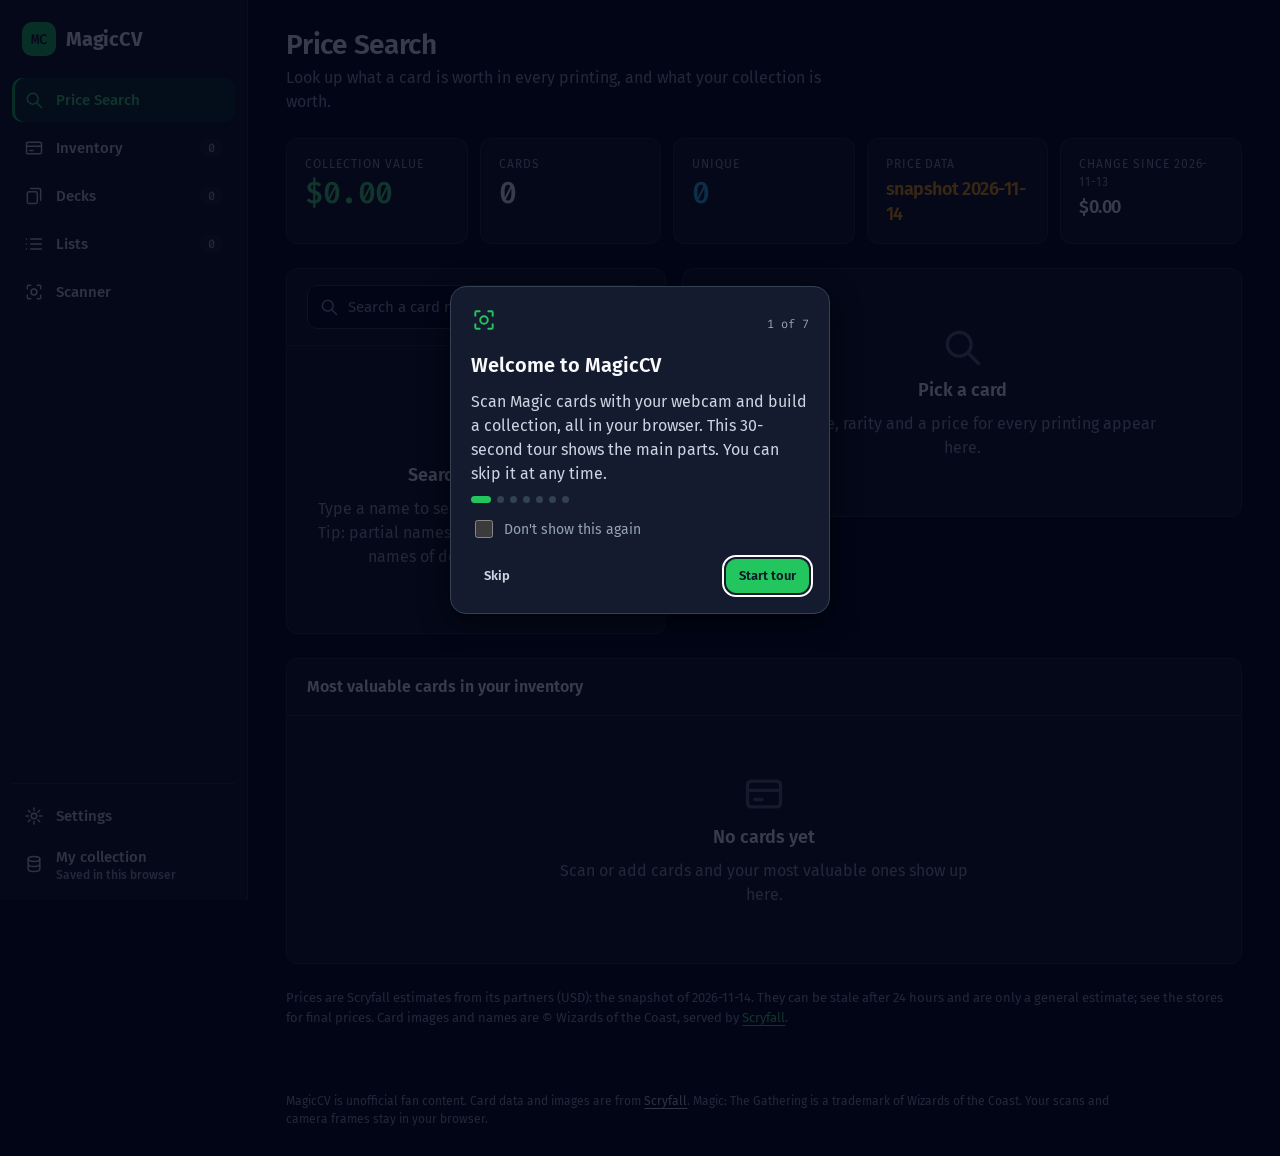
<file: index.html>
<!doctype html>
<html lang="en"><head><meta charset="utf-8"><meta name="viewport" content="width=device-width, initial-scale=1">
<title>MagicCV</title>
<meta name="description" content="Scan Magic: The Gathering cards with your webcam, in your browser. Build a collection, check prices, manage decks.">
<meta http-equiv="refresh" content="0; url=web2/">
<link rel="canonical" href="web2/">
<script>location.replace('web2/' + location.hash);</script>
</head><body><p><a href="web2/">Open MagicCV</a> (<a href="web/">classic design</a>)</p></body></html>
</file>
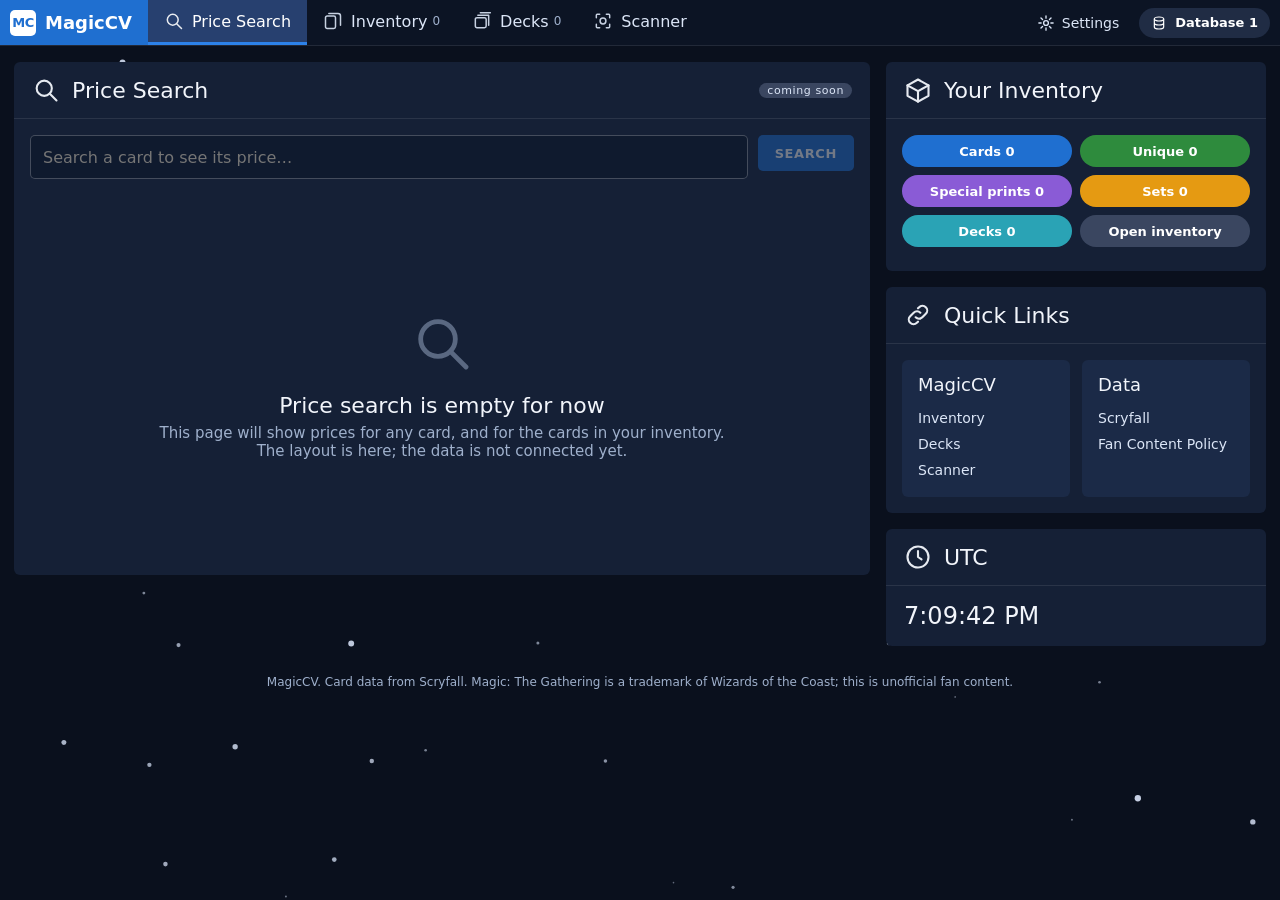
<file: web/index.html>
<!doctype html>
<html lang="en">
<head>
  <meta charset="utf-8">
  <meta name="viewport" content="width=device-width, initial-scale=1">
  <title>MagicCV</title>
  <link rel="icon" href="data:image/svg+xml,%3Csvg xmlns='http://www.w3.org/2000/svg' viewBox='0 0 32 32'%3E%3Crect width='32' height='32' rx='6' fill='%231e63b5'/%3E%3Ctext x='16' y='22' font-size='15' font-weight='800' text-anchor='middle' fill='white' font-family='Arial'%3EMC%3C/text%3E%3C/svg%3E">
  <link rel="stylesheet" href="css/style.css">
  <script src="coi-serviceworker.js"></script>   <!-- lets the model use several threads on GitHub Pages (adds the cross-origin-isolation headers; reloads the page once) -->
</head>
<body>
  <canvas id="snow" aria-hidden="true"></canvas>
  <header id="topbar"></header>
  <main id="page"></main>
  <div id="overlay"></div>
  <script type="module" src="js/main.js"></script>
  <noscript>MagicCV needs JavaScript.</noscript>
</body>
</html>
</file>
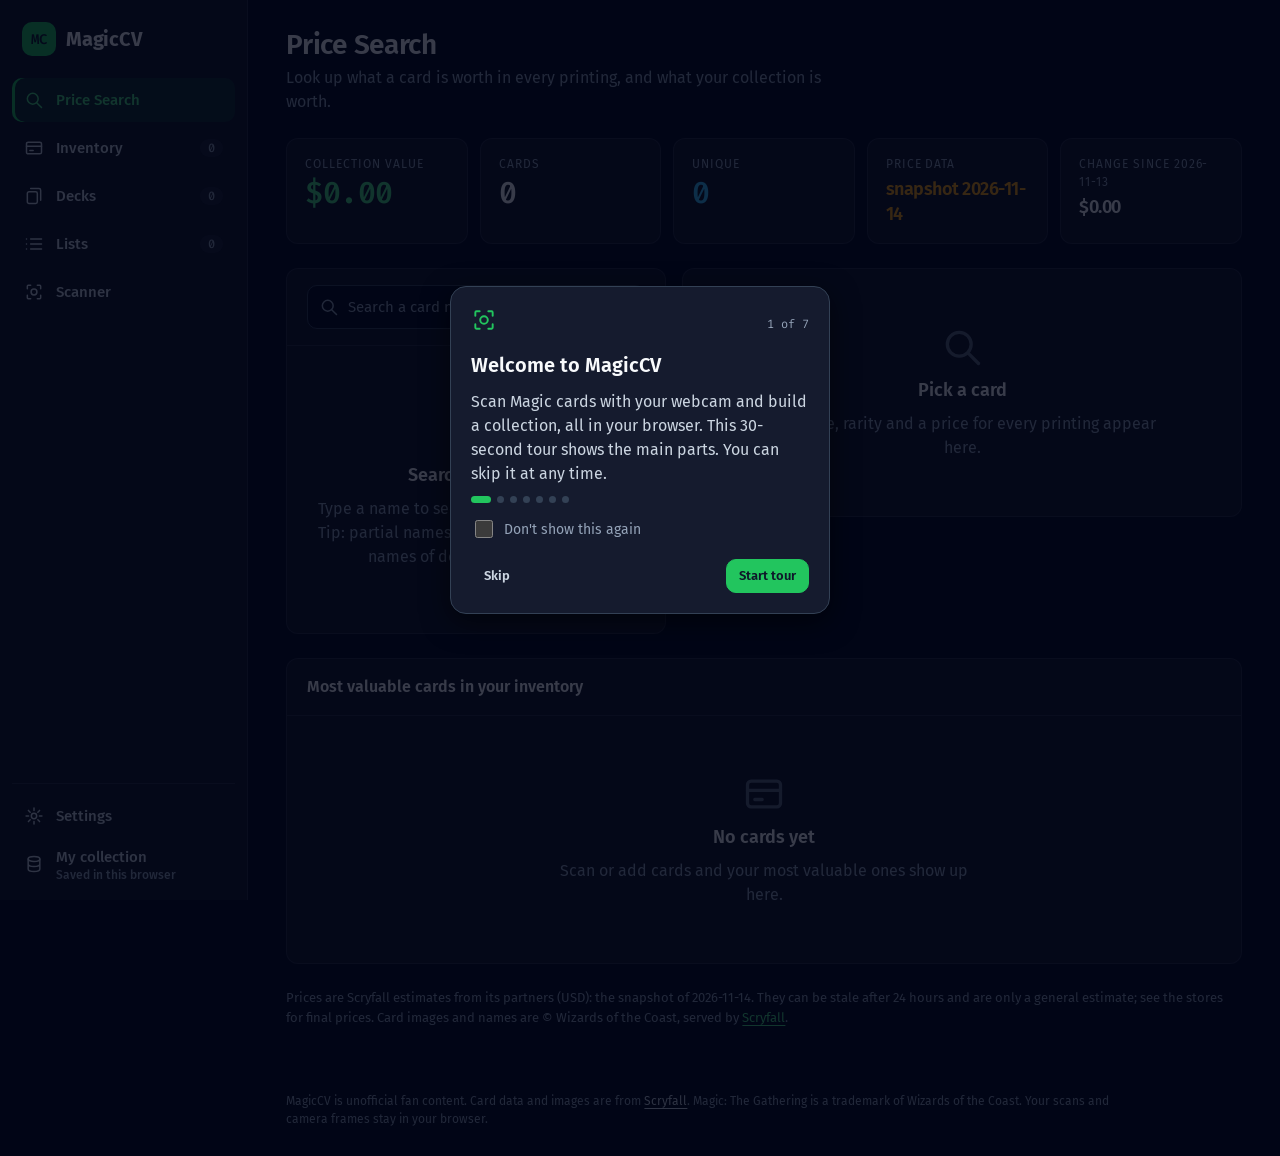
<file: web2/index.html>
<!doctype html>
<html lang="en" data-theme="dark">
<head>
  <meta charset="utf-8">
  <meta name="viewport" content="width=device-width, initial-scale=1, viewport-fit=cover">
  <meta name="color-scheme" content="dark light">
  <title>MagicCV</title>
  <link rel="icon" href="data:image/svg+xml,%3Csvg xmlns='http://www.w3.org/2000/svg' viewBox='0 0 32 32'%3E%3Crect width='32' height='32' rx='8' fill='%2322c55e'/%3E%3Ctext x='16' y='22' font-size='14' font-weight='700' text-anchor='middle' fill='%230f172a' font-family='monospace'%3EMC%3C/text%3E%3C/svg%3E">
  <link rel="preload" href="fonts/FiraSans-400.woff2" as="font" type="font/woff2" crossorigin>
  <link rel="preload" href="fonts/FiraSans-600.woff2" as="font" type="font/woff2" crossorigin>
  <link rel="stylesheet" href="css/style.css">
  <link rel="stylesheet" href="css/mobile.css">
  <!-- installable app (Add to Home Screen): opens full screen, without the browser bars -->
  <link rel="manifest" href="manifest.webmanifest">
  <meta name="theme-color" content="#020617">
  <meta name="mobile-web-app-capable" content="yes">
  <meta name="apple-mobile-web-app-capable" content="yes">
  <meta name="apple-mobile-web-app-status-bar-style" content="black-translucent">
  <meta name="apple-mobile-web-app-title" content="MagicCV">
  <link rel="apple-touch-icon" href="icons/apple-touch-icon.png">
  <!-- lets the model use several threads on GitHub Pages: adds the cross-origin-isolation headers and reloads once. Registered from the repo root so its scope also covers the shared model runtime under /web/ (a worker script outside the scope would be blocked). -->
  <script src="../coi-serviceworker.js"></script>
</head>
<body>
  <a class="skip" href="#main">Skip to content</a>
  <div class="app">
    <aside class="side" id="side" aria-label="Main"></aside>
    <div>
      <header class="topbar" id="topbar"></header>
      <main class="main" id="main" tabindex="-1"></main>
      <footer class="legal">MagicCV is unofficial fan content. Card data and images are from <a href="https://scryfall.com" target="_blank" rel="noopener">Scryfall</a>. Magic: The Gathering is a trademark of Wizards of the Coast. Your scans and camera frames stay in your browser.</footer>
    </div>
  </div>
  <nav class="bottomnav" id="bottomnav" aria-label="Main"></nav>
  <div class="toasts" id="toasts" role="status" aria-live="polite"></div>
  <script type="module" src="js/main.js"></script>
  <noscript>MagicCV needs JavaScript.</noscript>
</body>
</html>
</file>
<file: web/css/style.css>
/* MagicCV web: dark navy theme in the style of Genshin Optimizer (top tab bar, blue panels, coloured chips). */
:root {
  --bg: #0a101d;
  --bar: #0c1424;
  --panel: #152036;
  --panel2: #1b2a47;
  --line: rgba(255, 255, 255, .09);
  --text: #f2f5fb;
  --muted: #9fb0cc;
  --blue: #1f6fd0;
  --blue-hi: #2d82ea;
  --tab-on: #27406f;
  --green: #2e8b3d;
  --green-hi: #3fae51;
  --orange: #f0a21b;
  --purple: #8a5bd6;
  --red: #e0524f;
  --cyan: #38c6d9;
  --radius: 6px;
  --hover: rgba(255, 255, 255, .06);
  --text2: #dce6f7;
  --input: #0f1a2e;
  --menu: #17233b;
  --snow: #dfeaff;
  --ontab: #fff;
  --glow: none;
  --font: Roboto, "Segoe UI", system-ui, -apple-system, Arial, sans-serif;
}
* { box-sizing: border-box; }
html, body { margin: 0; min-height: 100%; background-color: var(--bg); background-image: var(--glow); background-attachment: fixed; background-size: cover; color: var(--text); font-family: var(--font); font-size: 15px; }
body { overflow-y: scroll; }
a { color: #6aa7f5; }
button { font: inherit; color: inherit; }
#snow { position: fixed; inset: 0; width: 100%; height: 100%; z-index: 0; pointer-events: none; }

/* ---- top bar ---- */
#topbar { position: sticky; top: 0; z-index: 20; height: 46px; display: flex; align-items: stretch; background: var(--bar); border-bottom: 1px solid var(--line); }
.brand { display: flex; align-items: center; gap: 9px; padding: 0 16px 0 10px; background: var(--blue); color: #fff; font-weight: 600; font-size: 18px; text-decoration: none; white-space: nowrap; }
.brand .mark { display: grid; place-items: center; width: 26px; height: 26px; border-radius: 5px; background: #fff; color: var(--blue); font-weight: 900; font-size: 13px; letter-spacing: -.5px; }
.tabs { display: flex; align-items: stretch; flex: 1; overflow-x: auto; scrollbar-width: none; }
.tab { display: flex; align-items: center; gap: 8px; padding: 0 16px; color: var(--text2); text-decoration: none; font-size: 16px; white-space: nowrap; border-bottom: 3px solid transparent; }
.tab svg { width: 20px; height: 20px; flex: none; opacity: .9; }
.tab small { color: var(--muted); font-size: 12px; margin-left: -3px; }
.tab:hover { background: var(--hover); }
.tab.on { background: var(--tab-on); border-bottom-color: var(--blue-hi); color: var(--ontab); }
.right { display: flex; align-items: center; gap: 8px; padding-right: 10px; }
.dbbtn { display: flex; align-items: center; gap: 8px; height: 30px; padding: 0 12px; border-radius: 15px; border: 0; background: #202c44; color: #fff; font-size: 13px; font-weight: 700; cursor: pointer; }
.dbbtn:hover { background: #2a3a5a; }
.dbbtn svg { width: 16px; height: 16px; }
.menu { position: absolute; right: 10px; top: 50px; width: 270px; padding: 6px; background: var(--menu); border: 1px solid var(--line); border-radius: 8px; box-shadow: 0 10px 30px rgba(0, 0, 0, .5); z-index: 40; }
.menu .item { display: block; width: 100%; padding: 9px 12px; text-align: left; background: none; border: 0; border-radius: 6px; color: var(--text); cursor: pointer; font-size: 14px; }
.menu .item:hover { background: rgba(255, 255, 255, .08); }
.menu .item small { display: block; color: var(--muted); font-size: 12px; }
.menu hr { border: 0; border-top: 1px solid var(--line); margin: 6px 0; }

/* ---- layout ---- */
#page { position: relative; z-index: 1; max-width: 1400px; margin: 0 auto; padding: 16px 14px 60px; }
.cols { display: grid; gap: 16px; grid-template-columns: minmax(0, 1fr) 380px; align-items: start; }
@media (max-width: 1000px) { .cols { grid-template-columns: 1fr; } }
.stack { display: grid; gap: 16px; }
.panel { background: var(--panel); border-radius: var(--radius); }
.panel > .hd { display: flex; align-items: center; gap: 12px; padding: 14px 18px; font-size: 22px; border-bottom: 1px solid var(--line); }
.panel > .hd svg { width: 28px; height: 28px; opacity: .95; }
.panel > .hd .grow { flex: 1; }
.panel > .bd { padding: 16px; }
.note { padding: 14px 18px; line-height: 1.7; color: var(--text2); }
.note b { color: #fff; }

/* ---- chips and buttons ---- */
.chips { display: flex; flex-wrap: wrap; gap: 8px; margin-bottom: 8px; }
.chip { display: inline-flex; align-items: center; gap: 7px; height: 32px; padding: 0 16px; border-radius: 16px; background: var(--blue); color: #fff; font-size: 13px; font-weight: 700; white-space: nowrap; }
.chip.g { background: var(--green); } .chip.o { background: #e59a12; } .chip.p { background: var(--purple); }
.chip.r { background: var(--red); } .chip.c { background: #2aa3b5; } .chip.n { background: #3a4660; }
.chip.wide { flex: 1; justify-content: center; }
.row { display: flex; flex-wrap: wrap; align-items: center; gap: 10px; }
.btn { display: inline-flex; align-items: center; justify-content: center; gap: 8px; height: 36px; padding: 0 16px; border: 1px solid transparent; border-radius: 5px; background: var(--blue); color: #fff; font-size: 13px; font-weight: 700; letter-spacing: .6px; text-transform: uppercase; cursor: pointer; }
.btn:hover { background: var(--blue-hi); }
.btn.line { background: transparent; border-color: rgba(255, 255, 255, .28); color: var(--text2); }
.btn.line:hover { background: rgba(255, 255, 255, .08); }
.btn.danger { background: transparent; border-color: var(--red); color: #ff8f8c; }
.btn.danger:hover { background: rgba(224, 82, 79, .15); }
.btn.green { background: var(--green); } .btn.green:hover { background: var(--green-hi); }
.btn[disabled] { opacity: .4; pointer-events: none; }
.btn.sm { height: 28px; padding: 0 10px; font-size: 12px; }
input[type=text], input[type=search], input[type=email], input[type=password], select { height: 38px; padding: 0 12px; border-radius: 5px; border: 1px solid rgba(255, 255, 255, .22); background: var(--input); color: var(--text); font: inherit; font-size: 14px; outline: none; }
input:focus, select:focus { border-color: var(--blue-hi); }
select option { background: var(--input); }
label.chk { display: inline-flex; align-items: center; gap: 8px; color: var(--text2); cursor: pointer; user-select: none; }
label.chk input { accent-color: var(--blue-hi); width: 16px; height: 16px; }

/* ---- tables ---- */
.tablewrap { overflow-x: auto; }
table { width: 100%; border-collapse: collapse; }
th { padding: 10px 12px; text-align: left; color: var(--muted); font-size: 12px; letter-spacing: 1.4px; text-transform: uppercase; font-weight: 600; white-space: nowrap; border-bottom: 1px solid var(--line); }
th.sort { cursor: pointer; user-select: none; } th.sort:hover { color: #fff; } th.on { color: var(--cyan); }
td { padding: 9px 12px; border-bottom: 1px solid rgba(255, 255, 255, .04); font-size: 14px; }
tr.alt td { background: rgba(255, 255, 255, .018); }
tr.sel td { background: rgba(45, 130, 234, .26); }
tbody tr { cursor: default; } tbody tr.pick { cursor: pointer; } tbody tr.pick:hover td { background: rgba(255, 255, 255, .05); }
tr.grp td { background: rgba(56, 198, 217, .09); color: var(--cyan); font-weight: 700; letter-spacing: 1.5px; }
td.qty, td.need { color: var(--cyan); font-weight: 700; }
td.sp { color: var(--orange); }
td.name { font-weight: 600; }
td.mut { color: var(--muted); }
tr.miss td.own { color: #ff8f8c; } tr:not(.miss) td.own { color: #6fe08a; }
tr.miss td { background: rgba(224, 82, 79, .09); }
.empty { padding: 50px 20px; text-align: center; color: var(--muted); line-height: 1.7; }
.empty b { color: var(--text); }

/* ---- cards on the home page ---- */
.big-empty { display: grid; place-items: center; min-height: 380px; text-align: center; color: var(--muted); padding: 30px; }
.big-empty svg { width: 64px; height: 64px; opacity: .5; margin-bottom: 14px; }
.big-empty h2 { margin: 0 0 6px; font-size: 22px; color: var(--text); font-weight: 500; }
.searchbar { display: flex; gap: 10px; padding: 16px; }
.searchbar input { flex: 1; height: 44px; font-size: 16px; }
.links { display: grid; grid-template-columns: 1fr 1fr; gap: 12px; padding: 16px; }
.links .box { background: var(--panel2); border-radius: 6px; padding: 14px 16px; }
.links h4 { margin: 0 0 10px; font-size: 18px; font-weight: 500; }
.links a { display: block; padding: 5px 0; color: var(--text2); text-decoration: none; font-size: 14px; }
.links a:hover { color: #fff; text-decoration: underline; }
.clock { padding: 16px 18px; font-size: 24px; }
.stat { padding: 22px; text-align: center; font-size: 48px; font-weight: 300; background: var(--panel2); margin: 0 16px 16px; border-radius: 6px; }

/* ---- scanner ---- */
.video { position: relative; min-height: 440px; background: #070c16; border-radius: 6px; overflow: hidden; display: grid; place-items: center; }
.video video { width: 100%; height: 100%; max-height: 62vh; object-fit: contain; background: #000; display: none; }
.video.live video { display: block; }
.video .ph { text-align: center; color: var(--muted); padding: 30px; line-height: 1.7; }
.video.live .ph { display: none; }
.badge { position: absolute; left: 12px; top: 12px; padding: 4px 12px; border-radius: 14px; background: rgba(8, 12, 22, .78); border: 1px solid var(--red); font-size: 12px; letter-spacing: 1.4px; display: none; }
.video.live .badge { display: block; }
.side { display: grid; gap: 12px; }
.tile { background: var(--panel2); border-radius: 6px; padding: 14px 18px; }
.tile small { display: block; color: var(--muted); font-size: 11px; letter-spacing: 2px; text-transform: uppercase; margin-bottom: 4px; }
.tile b { font-size: 30px; font-weight: 700; }
.tile.pink b { color: #ff5c8a; } .tile.cyan b { color: var(--cyan); } .tile.amber b { color: var(--orange); font-size: 20px; }
.tag { display: inline-block; padding: 1px 8px; border-radius: 10px; background: #3a4660; color: var(--text2); font-size: 11px; letter-spacing: .6px; vertical-align: middle; margin-left: 8px; }

/* ---- decks ---- */
.decklist { display: grid; gap: 6px; padding: 12px; }
.deckbtn { display: flex; justify-content: space-between; align-items: center; padding: 10px 14px; border: 0; border-radius: 6px; background: var(--panel2); color: var(--text); cursor: pointer; text-align: left; font-size: 15px; }
.deckbtn:hover { background: #24365a; } .deckbtn.on { background: var(--tab-on); box-shadow: inset 3px 0 0 var(--cyan); }
.deckbtn small { color: var(--muted); }
.stepper { display: inline-flex; align-items: center; gap: 6px; }
.stepper button { width: 26px; height: 26px; border-radius: 5px; border: 1px solid rgba(255, 255, 255, .25); background: none; color: #fff; cursor: pointer; }
.stepper button:hover { background: rgba(255, 255, 255, .1); }

/* ---- modal and toast ---- */
#overlay .scrim { position: fixed; inset: 0; z-index: 50; display: grid; place-items: center; background: rgba(4, 8, 16, .66); }
.modal { width: min(440px, 92vw); padding: 22px; background: var(--menu); border: 1px solid var(--line); border-radius: 10px; box-shadow: 0 20px 60px rgba(0, 0, 0, .6); }
.modal h3 { margin: 0 0 6px; font-size: 22px; font-weight: 500; }
.modal p { color: var(--muted); line-height: 1.6; margin: 0 0 14px; }
.modal .fields { display: grid; gap: 10px; margin-bottom: 16px; }
.modal .fields input { width: 100%; }
.modal .acts { display: flex; justify-content: flex-end; gap: 10px; }
.toast { position: fixed; left: 50%; bottom: 28px; transform: translateX(-50%); z-index: 60; padding: 11px 22px; border-radius: 22px; background: var(--menu); border: 1px solid var(--cyan); box-shadow: 0 8px 24px rgba(0, 0, 0, .5); }
footer.foot { margin-top: 26px; color: var(--muted); font-size: 12px; text-align: center; line-height: 1.7; }
.video .ph svg { width: 72px; height: 72px; opacity: .55; }

/* ---- settings ---- */
.iconbtn { display: flex; align-items: center; gap: 7px; height: 30px; padding: 0 12px; border-radius: 15px; color: var(--text2); text-decoration: none; font-size: 14px; }
.iconbtn svg { width: 18px; height: 18px; } .iconbtn:hover, .iconbtn.on { background: var(--hover); color: var(--text); }
.themes { display: grid; grid-template-columns: repeat(auto-fill, minmax(190px, 1fr)); gap: 12px; }
.theme { display: grid; gap: 8px; padding: 12px; border-radius: 8px; border: 2px solid transparent; background: var(--panel2); color: var(--text); cursor: pointer; text-align: left; font-size: 15px; }
.theme:hover { border-color: var(--line); } .theme.on { border-color: var(--blue-hi); }
.theme .sw { display: flex; height: 34px; border-radius: 5px; overflow: hidden; border: 1px solid rgba(128, 128, 128, .35); }
.theme .sw i { flex: 1; }
.setrow { display: flex; align-items: center; gap: 16px; padding: 12px 18px; border-bottom: 1px solid var(--line); }
.setrow:last-child { border-bottom: 0; } .setrow .t { flex: 1; } .setrow .t small { display: block; color: var(--muted); margin-top: 2px; }
input[type=range] { accent-color: var(--blue-hi); width: 200px; }
textarea { width: 100%; padding: 10px 12px; border-radius: 5px; border: 1px solid rgba(255, 255, 255, .22); background: var(--input); color: var(--text); font: 13px/1.5 Consolas, "Courier New", monospace; outline: none; resize: vertical; }
textarea:focus { border-color: var(--blue-hi); }
.modal.wide { width: min(720px, 94vw); }
.hint { color: var(--muted); font-size: 12px; line-height: 1.6; }

/* ---- themes ---- */
[data-theme=vaporwave] { --bg: #170a2b; --bar: #21103c; --panel: #2a1450; --panel2: #381a66; --blue: #e0237f; --blue-hi: #ff4fa3; --tab-on: #5a2a92; --cyan: #4de1ff; --line: rgba(255, 120, 220, .22); --muted: #c3a5e8; --menu: #2a1450; --input: #1d0d38; --snow: #ffb6f0;
  --glow: radial-gradient(1200px 500px at 50% 112%, rgba(255, 60, 160, .45), transparent 70%), linear-gradient(180deg, #170a2b 0%, #2d0f55 70%, #3a1160 100%); }
[data-theme=emerald] { --bg: #07130e; --bar: #0a1a13; --panel: #11261c; --panel2: #183428; --blue: #1c9a5f; --blue-hi: #2fc27a; --tab-on: #1d5a3f; --cyan: #5fe0b0; --muted: #9bc4b0; --menu: #11261c; --input: #0b1c14; --snow: #d6f5e6; }
[data-theme=crimson] { --bg: #13080b; --bar: #1a0c10; --panel: #28111a; --panel2: #371922; --blue: #c2273d; --blue-hi: #e24560; --tab-on: #6a2231; --cyan: #ff9aa8; --muted: #cba3ab; --menu: #28111a; --input: #1b0b10; --snow: #ffd9de; }
[data-theme=amber] { --bg: #120f09; --bar: #19140c; --panel: #251c0f; --panel2: #33271a; --blue: #c98009; --blue-hi: #f0a21b; --tab-on: #6b4a14; --cyan: #ffd37a; --muted: #cdb98f; --menu: #251c0f; --input: #1a140b; --snow: #ffe9c2; }
[data-theme=slate] { --bg: #0d1013; --bar: #12161b; --panel: #1a1f26; --panel2: #252c35; --blue: #5b7393; --blue-hi: #7a97b9; --tab-on: #34414f; --cyan: #8fb4d9; --muted: #a2afbf; --menu: #1a1f26; --input: #11151a; --snow: #cfd9e6; }
[data-theme=light] { --bg: #eaf0f8; --bar: #ffffff; --panel: #ffffff; --panel2: #e8eef7; --text: #162033; --text2: #2a3a56; --muted: #5a6b86; --line: rgba(20, 40, 80, .14); --hover: rgba(20, 40, 80, .07);
  --blue: #1f6fd0; --blue-hi: #2d82ea; --tab-on: #dce8fb; --ontab: #0f2a52; --cyan: #0b8aa0; --menu: #ffffff; --input: #f3f6fb; --snow: #a9bbd6; }
[data-theme=light] .brand { color: #fff; }
[data-theme=light] input, [data-theme=light] select, [data-theme=light] textarea { border-color: rgba(20, 40, 80, .28); }
[data-theme=light] .btn.line { border-color: rgba(20, 40, 80, .3); } [data-theme=light] .chip.n { background: #5a6b86; }
[data-theme=light] .tile.cyan b { color: #0b8aa0; } [data-theme=light] a { color: #1558b8; } [data-theme=light] .tag { background: #d3dcec; color: #2a3a56; }
[data-theme=light] .toast, [data-theme=light] .modal, [data-theme=light] .menu { box-shadow: 0 10px 30px rgba(20, 40, 80, .25); }
[data-theme=light] td.sp { color: #b86f00; } [data-theme=light] .dbbtn { background: #e1e8f4; color: #162033; } [data-theme=light] .dbbtn:hover { background: #d3dcec; }

/* ---- live scanner ---- */
.video { aspect-ratio: 16 / 9; min-height: 0; }
.video video, .video .ov { position: absolute; inset: 0; width: 100%; height: 100%; object-fit: contain; max-height: none; }
.video .ov { pointer-events: none; display: block; }
.video.still video { display: none; }
.video.live video { display: block; }
.video .ph { position: relative; z-index: 1; width: min(420px, 86%); } .video .ph svg { width: 72px; height: 72px; opacity: .55; }
.video.live .ph, .video.still .ph { display: none; }
.prog { height: 6px; border-radius: 3px; background: rgba(255, 255, 255, .1); margin-top: 14px; overflow: hidden; } .prog i { display: block; height: 100%; width: 6%; background: linear-gradient(90deg, var(--cyan), var(--blue-hi)); transition: width .15s; }
.kv { display: flex; justify-content: space-between; gap: 12px; padding: 4px 2px; border-bottom: 1px solid var(--line); } .kv span:first-child { color: var(--muted); } .kv span:last-child { text-align: right; font-weight: 600; }
.recent { display: grid; gap: 6px; } .rrow { display: flex; align-items: baseline; gap: 10px; padding: 6px 10px; border-radius: 5px; background: var(--panel2); } .rrow small { margin-left: auto; color: var(--muted); }
.tagsp { color: var(--orange); font-size: 12px; }

/* long option text must not widen its column */
select { max-width: 100%; text-overflow: ellipsis; }
.side select, .bd > label select { width: 100%; }
.setrow select { max-width: 360px; width: 100%; }
.cols > * { min-width: 0; }
</file>
<file: web2/css/style.css>
/* MagicCV web2: "Dark Mode (OLED)" design system from the ui-ux-pro-max skill: deep slate surfaces, one green accent, Fira Sans / Fira Code,
   44px touch targets, visible focus rings, reduced-motion respected. Sidebar on desktop, bottom bar on phones. Themes are token overrides. */
@import url('fonts.css');
@import url('decks-ext.css');
@import url('charts.css');
@import url('export.css');
@import url('camcheck.css');
@import url('pricing.css');
@import url('tour.css');
@import url('binders.css');
@import url('deckview.css');

:root {
  --bg: #020617; --surface: #0e1223; --surface-2: #151b2e; --muted: #1a1e2f; --border: #334155; --line: rgba(148, 163, 184, .16);
  --text: #f8fafc; --text-2: #cbd5e1; --text-muted: #94a3b8;
  --accent: #22c55e; --accent-hi: #4ade80; --on-accent: #0f172a; --accent-weak: rgba(34, 197, 94, .14);
  --info: #38bdf8; --warn: #f59e0b; --violet: #a78bfa; --danger: #ef4444; --danger-text: #f87171; --ring: #ffffff;
  --glow: none; --shadow: 0 8px 28px rgba(0, 0, 0, .55);
  --font: 'Fira Sans', system-ui, -apple-system, 'Segoe UI', Roboto, sans-serif; --mono: 'Fira Code', ui-monospace, Consolas, monospace;
  --r: 12px; --r-sm: 8px; --side: 248px; --ease: cubic-bezier(.2, .8, .2, 1);
}
[data-theme=midnight] { --bg: #060b18; --surface: #0e1830; --surface-2: #152342; --muted: #17233f; --border: #2c4066; --accent: #3b82f6; --accent-hi: #60a5fa; --on-accent: #ffffff; --accent-weak: rgba(59, 130, 246, .16); }
[data-theme=vaporwave] { --bg: #120726; --surface: #1f0f3d; --surface-2: #2a1650; --muted: #2a1650; --border: #5b3b94; --line: rgba(255, 130, 220, .2); --text-muted: #c4a8ea; --accent: #ff4fa3; --accent-hi: #ff86bf; --on-accent: #1a0a2e; --accent-weak: rgba(255, 79, 163, .16); --info: #4de1ff;
  --glow: radial-gradient(900px 420px at 70% 108%, rgba(255, 60, 160, .35), transparent 70%), linear-gradient(180deg, #120726 0%, #240d49 100%); }
[data-theme=crimson] { --bg: #0e0508; --surface: #1c0b11; --surface-2: #2a121b; --muted: #2a121b; --border: #5b2432; --text-muted: #c9a3ac; --accent: #ef4458; --accent-hi: #f87185; --on-accent: #1c0b11; --accent-weak: rgba(239, 68, 88, .15); --danger: #fb923c; --danger-text: #fdba74; }
[data-theme=amber] { --bg: #0d0a04; --surface: #1a1409; --surface-2: #261d0d; --muted: #261d0d; --border: #5a4416; --text-muted: #cdb98f; --accent: #f59e0b; --accent-hi: #fbbf24; --on-accent: #1a1409; --accent-weak: rgba(245, 158, 11, .15); }
[data-theme=violet] { --bg: #0a0614; --surface: #150d29; --surface-2: #1e1338; --muted: #1e1338; --border: #473478; --text-muted: #b5a6d6; --accent: #8b5cf6; --accent-hi: #a78bfa; --on-accent: #ffffff; --accent-weak: rgba(139, 92, 246, .17); }
[data-theme=light] { --bg: #f1f5f9; --surface: #ffffff; --surface-2: #f1f5f9; --muted: #e2e8f0; --border: #94a3b8; --line: rgba(15, 23, 42, .12); --text: #0f172a; --text-2: #1e293b; --text-muted: #475569;
  --accent: #15803d; --accent-hi: #16a34a; --on-accent: #ffffff; --accent-weak: rgba(21, 128, 61, .12); --info: #0369a1; --warn: #b45309; --violet: #6d28d9; --danger: #b91c1c; --danger-text: #b91c1c; --ring: #0f172a; --shadow: 0 8px 28px rgba(15, 23, 42, .18); }

*, *::before, *::after { box-sizing: border-box; }
html { color-scheme: dark; } [data-theme=light] { color-scheme: light; }
html, body { margin: 0; min-height: 100%; background-color: var(--bg); background-image: var(--glow); background-attachment: fixed; color: var(--text); font: 400 16px/1.5 var(--font); }
a { color: var(--accent-hi); text-underline-offset: 3px; }
button, input, select, textarea { font: inherit; color: inherit; }
button { cursor: pointer; }
:focus-visible { outline: 2px solid var(--ring); outline-offset: 2px; border-radius: 6px; }
.skip { position: absolute; left: 12px; top: -60px; z-index: 100; padding: 10px 16px; border-radius: 8px; background: var(--accent); color: var(--on-accent); font-weight: 600; text-decoration: none; transition: top .15s; }
.skip:focus { top: 12px; }
.sr { position: absolute; width: 1px; height: 1px; overflow: hidden; clip: rect(0 0 0 0); white-space: nowrap; }
.mono { font-family: var(--mono); font-feature-settings: 'zero'; }
svg.i { width: 20px; height: 20px; flex: none; fill: none; stroke: currentColor; stroke-width: 1.8; stroke-linecap: round; stroke-linejoin: round; }

/* ---- shell ---- */
.app { display: grid; grid-template-columns: var(--side) minmax(0, 1fr); min-height: 100vh; }
.side { position: sticky; top: 0; height: 100vh; display: flex; flex-direction: column; gap: 4px; padding: 18px 12px 14px; background: var(--surface); border-right: 1px solid var(--line); }
.logo { display: flex; align-items: center; gap: 10px; padding: 4px 10px 18px; color: var(--text); text-decoration: none; font-weight: 700; font-size: 20px; letter-spacing: -.2px; }
.logo .mark { display: grid; place-items: center; width: 34px; height: 34px; border-radius: 10px; background: var(--accent); color: var(--on-accent); font: 700 14px var(--mono); }
.nav { display: grid; gap: 4px; }
.nav a, .navbtn { display: flex; align-items: center; gap: 12px; min-height: 44px; padding: 0 12px; border: 0; border-radius: 10px; background: none; color: var(--text-2); text-decoration: none; font-size: 15px; font-weight: 500; text-align: left; width: 100%; transition: background .15s, color .15s; }
.nav a:hover, .navbtn:hover { background: var(--muted); color: var(--text); }
.nav a[aria-current=page] { background: var(--accent-weak); color: var(--accent-hi); box-shadow: inset 3px 0 0 var(--accent); }
.nav .count { margin-left: auto; padding: 1px 8px; border-radius: 999px; background: var(--muted); color: var(--text-muted); font: 500 12px var(--mono); }
.side .grow { flex: 1; }
.side .foot { display: grid; gap: 4px; padding-top: 10px; border-top: 1px solid var(--line); }
.who { display: flex; align-items: center; gap: 10px; }
.who small { display: block; color: var(--text-muted); font-size: 12px; line-height: 1.2; }
.dot { width: 8px; height: 8px; border-radius: 50%; background: var(--text-muted); flex: none; } .dot.on { background: var(--accent); box-shadow: 0 0 0 3px var(--accent-weak); }
.main { min-width: 0; padding: 28px clamp(16px, 3vw, 40px) 64px; outline: none; }
.page { max-width: 1280px; margin: 0 auto; } .page.enter { animation: rise .22s var(--ease); }
@keyframes rise { from { opacity: 0; transform: translateY(6px); } to { opacity: 1; transform: none; } }
.head { display: flex; flex-wrap: wrap; align-items: flex-end; gap: 14px 20px; margin-bottom: 22px; }
.head h1 { margin: 0; font-size: 28px; line-height: 1.2; font-weight: 600; letter-spacing: -.3px; }
.head p { margin: 4px 0 0; color: var(--text-muted); max-width: 62ch; }
.head .acts { margin-left: auto; display: flex; flex-wrap: wrap; gap: 10px; }
.topbar, .bottomnav { display: none; }

/* ---- primitives ---- */
.card { background: var(--surface); border: 1px solid var(--line); border-radius: var(--r); }
.card > .hd { display: flex; align-items: center; gap: 10px; padding: 16px 20px; border-bottom: 1px solid var(--line); }
.card > .hd h2 { margin: 0; font-size: 16px; font-weight: 600; } .card > .hd .grow { flex: 1; }
.card > .bd { padding: 20px; }
.grid { display: grid; gap: 16px; } .grid.cols2 { grid-template-columns: repeat(2, minmax(0, 1fr)); } .grid.side-right { grid-template-columns: minmax(0, 1fr) 360px; align-items: start; }
.stats { display: grid; grid-template-columns: repeat(auto-fit, minmax(170px, 1fr)); gap: 12px; margin-bottom: 18px; }
.stat { padding: 16px 18px; background: var(--surface); border: 1px solid var(--line); border-radius: var(--r); }
.stat small { display: block; color: var(--text-muted); font-size: 12px; letter-spacing: .08em; text-transform: uppercase; }
.stat b { display: block; margin-top: 4px; font: 600 30px/1.1 var(--mono); letter-spacing: -.5px; } .stat b.sm { font-size: 18px; line-height: 1.4; font-family: var(--font); }
.stat.a b { color: var(--accent-hi); } .stat.b b { color: var(--info); } .stat.c b { color: var(--violet); } .stat.d b { color: var(--warn); }
.btn { display: inline-flex; align-items: center; justify-content: center; gap: 8px; min-height: 40px; padding: 0 16px; border: 1px solid var(--border); border-radius: 10px; background: var(--surface-2); color: var(--text); font-size: 14px; font-weight: 600; transition: background .15s, border-color .15s, transform .1s; white-space: nowrap; }
.btn:hover { background: var(--muted); border-color: var(--text-muted); } .btn:active { transform: scale(.98); }
.btn.primary { background: var(--accent); border-color: var(--accent); color: var(--on-accent); } .btn.primary:hover { background: var(--accent-hi); border-color: var(--accent-hi); }
.btn.ghost { background: none; border-color: transparent; color: var(--text-2); } .btn.ghost:hover { background: var(--muted); }
.btn.danger { background: none; border-color: var(--danger); color: var(--danger-text); } .btn.danger:hover { background: color-mix(in srgb, var(--danger) 16%, transparent); }
.btn.sm { min-height: 34px; padding: 0 12px; font-size: 13px; } .btn.block { width: 100%; min-height: 48px; font-size: 15px; }
.btn[disabled], .btn[aria-disabled=true] { opacity: .45; pointer-events: none; }
.btn svg.i { width: 18px; height: 18px; }
.iconbtn { display: inline-grid; place-items: center; width: 44px; height: 44px; border: 0; border-radius: 10px; background: none; color: var(--text-2); } .iconbtn:hover { background: var(--muted); color: var(--text); }
.field { display: grid; gap: 6px; } .field > span { font-size: 13px; font-weight: 500; color: var(--text-2); }
.input, select.input, textarea.input { width: 100%; min-height: 44px; padding: 0 14px; border: 1px solid var(--border); border-radius: 10px; background: var(--bg); color: var(--text); font-size: 15px; }
select.input { padding-right: 34px; text-overflow: ellipsis; } textarea.input { padding: 12px 14px; font: 14px/1.55 var(--mono); resize: vertical; min-height: 220px; }
.input::placeholder { color: var(--text-muted); } .input:hover { border-color: var(--text-muted); } .input:focus-visible { outline-offset: 0; border-color: var(--accent); }
.search { position: relative; } .search svg { position: absolute; left: 12px; top: 50%; transform: translateY(-50%); color: var(--text-muted); pointer-events: none; } .search .input { padding-left: 40px; }
.check { display: inline-flex; align-items: center; gap: 10px; min-height: 44px; color: var(--text-2); cursor: pointer; user-select: none; }
.check input { width: 20px; height: 20px; accent-color: var(--accent); cursor: pointer; }
.chip { display: inline-flex; align-items: center; gap: 6px; padding: 2px 10px; border-radius: 999px; background: var(--muted); color: var(--text-2); font-size: 12px; font-weight: 600; white-space: nowrap; }
.chip.a { background: var(--accent-weak); color: var(--accent-hi); } .chip.b { background: rgba(56, 189, 248, .14); color: var(--info); } .chip.c { background: rgba(167, 139, 250, .16); color: var(--violet); } .chip.d { background: rgba(245, 158, 11, .14); color: var(--warn); } .chip.e { background: color-mix(in srgb, var(--danger) 15%, transparent); color: var(--danger-text); }
.hint { color: var(--text-muted); font-size: 13px; line-height: 1.55; }
.row { display: flex; flex-wrap: wrap; align-items: center; gap: 12px; }
.empty { display: grid; justify-items: center; gap: 8px; padding: 56px 20px; text-align: center; color: var(--text-muted); }
.empty svg.i { width: 44px; height: 44px; opacity: .6; } .empty h3 { margin: 0; color: var(--text); font-size: 18px; font-weight: 600; } .empty p { margin: 0; max-width: 46ch; }
.progress { height: 6px; border-radius: 3px; background: var(--muted); overflow: hidden; } .progress i { display: block; height: 100%; width: 4%; background: var(--accent); transition: width .2s; }

/* ---- table ---- */
.tools { display: flex; flex-wrap: wrap; align-items: center; gap: 8px 18px; padding: 16px 20px; border-bottom: 1px solid var(--line); }
.tools .search { flex: 1 1 260px; max-width: 360px; } .tools .sel { display: flex; align-items: center; gap: 8px; margin-left: auto; color: var(--text-muted); font-size: 14px; } .tools .sel select { width: auto; }
.tablewrap { overflow-x: auto; -webkit-overflow-scrolling: touch; }
table { width: 100%; border-collapse: collapse; min-width: 640px; }
th { position: sticky; top: 0; padding: 0 14px; height: 44px; background: var(--surface); text-align: left; color: var(--text-muted); font-size: 12px; font-weight: 600; letter-spacing: .08em; text-transform: uppercase; white-space: nowrap; border-bottom: 1px solid var(--line); }
th button { all: unset; display: inline-flex; align-items: center; gap: 6px; min-height: 44px; cursor: pointer; } th button:hover, th[aria-sort] button { color: var(--text); } th button:focus-visible { outline: 2px solid var(--ring); outline-offset: -2px; }
td { padding: 0 14px; height: 48px; border-bottom: 1px solid var(--line); font-size: 15px; }
tbody tr:hover td { background: var(--surface-2); } tbody tr[aria-selected=true] td { background: var(--accent-weak); }
td.num, th.num { text-align: right; font-family: var(--mono); } td.qty { font-family: var(--mono); font-weight: 600; color: var(--accent-hi); width: 70px; } td.nm { font-weight: 500; } td.mut { color: var(--text-muted); font-family: var(--mono); font-size: 13px; }
td.ck, th.ck { width: 52px; padding: 0 0 0 14px; } td.ck input { width: 20px; height: 20px; accent-color: var(--accent); cursor: pointer; }
tr.grp td { height: 40px; background: var(--muted); color: var(--text-2); font-size: 12px; font-weight: 700; letter-spacing: .1em; }
tr.miss td { background: color-mix(in srgb, var(--danger) 9%, transparent); } td.own { font-family: var(--mono); } tr.miss td.own { color: var(--danger-text); } tr:not(.miss) td.own { color: var(--accent-hi); }
.bulk { position: sticky; bottom: 12px; z-index: 5; display: flex; flex-wrap: wrap; align-items: center; gap: 10px; margin: 12px; padding: 10px 14px; border: 1px solid var(--border); border-radius: 12px; background: var(--surface-2); box-shadow: var(--shadow); }
.bulk .grow { flex: 1; } .bulk b { font-family: var(--mono); color: var(--accent-hi); }
.stepper { display: inline-flex; align-items: center; gap: 4px; } .stepper button { width: 36px; height: 36px; border: 1px solid var(--border); border-radius: 8px; background: var(--surface-2); color: var(--text); font-size: 18px; line-height: 1; } .stepper button:hover { background: var(--muted); } .stepper b { min-width: 34px; text-align: center; font-family: var(--mono); color: var(--accent-hi); }

/* ---- decks ---- */
.decks { display: grid; grid-template-columns: 300px minmax(0, 1fr); gap: 16px; align-items: start; }
.decklist { display: grid; gap: 6px; padding: 12px; } .deckbtn { display: flex; justify-content: space-between; align-items: center; gap: 10px; min-height: 48px; padding: 0 14px; border: 1px solid transparent; border-radius: 10px; background: none; text-align: left; font-weight: 500; } .deckbtn:hover { background: var(--muted); } .deckbtn[aria-current=true] { background: var(--accent-weak); border-color: color-mix(in srgb, var(--accent) 45%, transparent); color: var(--accent-hi); } .deckbtn small { font-family: var(--mono); color: var(--text-muted); }

/* ---- scanner ---- */
.stage { position: relative; aspect-ratio: 16 / 9; overflow: hidden; border-radius: var(--r); background: #000; border: 1px solid var(--line); }
.stage video, .stage canvas { position: absolute; inset: 0; width: 100%; height: 100%; object-fit: contain; } .stage canvas { pointer-events: none; } .stage video { display: none; } .stage.live video { display: block; } .stage.still video { display: none; }
.stage .ph { position: absolute; inset: 0; display: grid; place-content: center; justify-items: center; gap: 12px; padding: 24px; text-align: center; color: var(--text-muted); } .stage.live .ph, .stage.still .ph { display: none; } .stage .ph svg.i { width: 56px; height: 56px; opacity: .6; } .stage .ph .progress { width: min(360px, 80vw); }
.live-tag { position: absolute; left: 14px; top: 14px; display: none; align-items: center; gap: 8px; padding: 4px 12px; border-radius: 999px; background: rgba(2, 6, 23, .8); border: 1px solid var(--border); color: #fff; font: 600 12px var(--mono); letter-spacing: .08em; } .stage.live .live-tag { display: inline-flex; } .live-tag i { width: 8px; height: 8px; border-radius: 50%; background: var(--danger); animation: blink 1.4s infinite; }
@keyframes blink { 50% { opacity: .3; } }
.kv { display: flex; justify-content: space-between; gap: 12px; padding: 9px 0; border-bottom: 1px solid var(--line); font-size: 14px; } .kv:last-child { border: 0; } .kv span:first-child { color: var(--text-muted); } .kv span:last-child { font-family: var(--mono); font-weight: 500; text-align: right; }
.recent { display: grid; gap: 6px; } .rrow { display: flex; align-items: baseline; gap: 10px; padding: 8px 12px; border-radius: 8px; background: var(--surface-2); } .rrow small { margin-left: auto; font-family: var(--mono); color: var(--text-muted); }

/* ---- settings ---- */
.themes { display: grid; grid-template-columns: repeat(auto-fill, minmax(170px, 1fr)); gap: 12px; }
.theme { display: grid; gap: 10px; padding: 12px; border: 2px solid transparent; border-radius: 12px; background: var(--surface-2); text-align: left; font-weight: 500; } .theme:hover { border-color: var(--line); } .theme[aria-pressed=true] { border-color: var(--accent); }
.theme .sw { display: flex; height: 40px; border-radius: 8px; overflow: hidden; border: 1px solid var(--line); } .theme .sw i { flex: 1; } .theme small { display: block; color: var(--text-muted); font-weight: 400; }
.setrow { display: flex; flex-wrap: wrap; align-items: center; gap: 12px 24px; padding: 16px 20px; border-bottom: 1px solid var(--line); } .setrow:last-child { border: 0; } .setrow .t { flex: 1 1 280px; } .setrow .t small { display: block; margin-top: 2px; color: var(--text-muted); } .setrow .ctl { flex: 0 1 340px; min-width: 200px; }
input[type=range] { accent-color: var(--accent); width: 100%; min-height: 44px; }

/* ---- menu, dialog, toast ---- */
.menu { position: fixed; z-index: 60; width: 300px; padding: 6px; border: 1px solid var(--border); border-radius: 12px; background: var(--surface-2); box-shadow: var(--shadow); }
.menu button { display: block; width: 100%; min-height: 44px; padding: 6px 12px; border: 0; border-radius: 8px; background: none; text-align: left; font-size: 14px; } .menu button:hover { background: var(--muted); } .menu button small { display: block; color: var(--text-muted); font-size: 12px; } .menu hr { margin: 6px 0; border: 0; border-top: 1px solid var(--line); } .menu .lbl { padding: 8px 12px; color: var(--text-muted); font-size: 12px; }
dialog { width: min(560px, calc(100vw - 24px)); padding: 0; border: 1px solid var(--border); border-radius: 16px; background: var(--surface-2); color: var(--text); box-shadow: var(--shadow); } dialog.wide { width: min(760px, calc(100vw - 24px)); } dialog::backdrop { background: rgba(2, 6, 23, .72); }
dialog form { display: grid; gap: 14px; padding: 22px; } dialog h2 { margin: 0; font-size: 20px; font-weight: 600; } dialog p { margin: 0; color: var(--text-muted); } dialog .acts { display: flex; flex-wrap: wrap; justify-content: flex-end; gap: 10px; }
.toasts { position: fixed; left: 50%; bottom: 22px; z-index: 80; display: grid; gap: 8px; transform: translateX(-50%); width: min(480px, calc(100vw - 24px)); pointer-events: none; }
.toast { padding: 12px 18px; border: 1px solid var(--border); border-left: 4px solid var(--accent); border-radius: 10px; background: var(--surface-2); box-shadow: var(--shadow); animation: rise .2s var(--ease); }

/* ---- phones and tablets ---- */
@media (max-width: 1100px) { .grid.side-right { grid-template-columns: minmax(0, 1fr); } .decks { grid-template-columns: minmax(0, 1fr); } }
@media (max-width: 860px) {
  .app { display: block; } .side { display: none; }
  .topbar { position: sticky; top: 0; z-index: 30; display: flex; align-items: center; gap: 8px; height: 56px; padding: 0 8px 0 14px; background: color-mix(in srgb, var(--surface) 94%, transparent); backdrop-filter: blur(10px); border-bottom: 1px solid var(--line); }
  .topbar .logo { padding: 0; font-size: 18px; flex: 1; } .topbar .logo .mark { width: 30px; height: 30px; }
  .bottomnav { position: fixed; left: 0; right: 0; bottom: 0; z-index: 30; display: grid; grid-template-columns: repeat(5, 1fr); padding-bottom: env(safe-area-inset-bottom); background: var(--surface); border-top: 1px solid var(--line); }
  .bottomnav a { display: grid; justify-items: center; align-content: center; gap: 2px; min-height: 58px; color: var(--text-muted); text-decoration: none; font-size: 12px; font-weight: 500; } .bottomnav a[aria-current=page] { color: var(--accent-hi); }
  .main { padding: 18px 14px calc(88px + env(safe-area-inset-bottom)); } .head h1 { font-size: 24px; } .toasts { bottom: 76px; }
  .grid.cols2 { grid-template-columns: 1fr; } .tools .sel { margin-left: 0; } .btn, .btn.sm { min-height: 44px; } .stat b { font-size: 26px; }
}
@media (prefers-reduced-motion: reduce) { *, *::before, *::after { animation: none !important; transition: none !important; } }

[hidden] { display: none !important; }
a.btn { text-decoration: none; }
.empty .btn svg.i { width: 18px; height: 18px; opacity: 1; }
.page.narrow { margin-left: 0; }

.grid.side-right > .stick { position: sticky; top: 24px; }
@media (max-width: 1100px) { .grid.side-right > .stick { position: static; } }
</file>
<file: web2/css/mobile.css>
/* Phones only (the width where the site switches to the top bar and bottom navigation). Loaded after style.css so it wins;
   nothing here applies on a desktop or a wide tablet. */

/* full-screen scanning hides the page chrome on every width (only phones enter it) */
body.scanning { overflow: hidden; }
body.scanning .topbar, body.scanning .bottomnav, body.scanning .toasts { display: none; }
.ms-ctrl { display: none; }

@media (max-width: 860px) {
  /* ---- scanner page */
  .ms-page { gap: 12px; }
  .ms-head { display: flex; flex-wrap: wrap; align-items: center; justify-content: space-between; gap: 8px 12px; }
  .ms-head h1 { margin: 0; }
  .ms-into { display: inline-flex; align-items: center; gap: 8px; min-height: 44px; max-width: 100%; padding: 0 14px; border: 1px solid var(--border); border-radius: 999px; background: var(--surface-2); color: var(--text-2); font: inherit; font-size: 14px; cursor: pointer; }
  .ms-into span { overflow: hidden; text-overflow: ellipsis; white-space: nowrap; } .ms-into b { color: var(--text); } .ms-into .i { flex: none; width: 18px; height: 18px; }
  .ms-tip { position: relative; display: flex; flex-wrap: wrap; align-items: center; gap: 8px 10px; padding-right: 52px; } .ms-tip > span { flex: 1 1 180px; }
  .ms-tip > .ghost { position: absolute; top: 6px; right: 6px; }
  .ms-cam { position: relative; }
  .ms-cam .stage { aspect-ratio: 3 / 4; max-height: 52dvh; width: 100%; }
  .ms-startover { position: absolute; inset: 0; display: grid; place-content: center; justify-items: center; gap: 10px; padding: 20px; border: 0; border-radius: var(--r); background: none; color: var(--text); font: inherit; cursor: pointer; }
  .ms-startover .i { width: 64px; height: 64px; padding: 16px; border-radius: 50%; background: var(--accent); color: var(--on-accent); box-sizing: content-box; }
  .ms-startover b { font-size: 18px; } .ms-startover small { color: var(--text-muted); }
  .ms-startover[hidden], .ms-cam:has(.stage.still) .ms-startover { display: none; }
  .ms-cam:has(.ms-startover:not([hidden])) .stage .ph { visibility: hidden; }
  .ms-page > .btn.block { min-height: 56px; font-size: 17px; }
  .ms-row > .btn { flex: 1 1 0; min-height: 48px; }
  .ms-more > summary { display: flex; align-items: center; min-height: 52px; padding: 0 20px; cursor: pointer; font-weight: 600; }

  /* full screen while the camera runs */
  .ms-cam.full { position: fixed; inset: 0; z-index: 90; background: #000; }
  .ms-cam.full .stage { position: absolute; inset: 0; max-height: none; aspect-ratio: auto; height: 100%; border: 0; border-radius: 0; }
  .ms-cam.full .stage video, .ms-cam.full .stage canvas { object-fit: cover; }      /* both are the camera's size, so they crop the same way */
  .ms-cam.full .live-tag { top: calc(env(safe-area-inset-top) + 70px); }
  .ms-cam.full .ms-ctrl { position: absolute; inset: 0; display: flex; flex-direction: column; justify-content: space-between; pointer-events: none; }
  .ms-ctrl > * { pointer-events: auto; }
  .ms-top { display: flex; align-items: center; gap: 8px; padding: calc(env(safe-area-inset-top) + 10px) 12px 10px; background: linear-gradient(rgba(0, 0, 0, .6), transparent); }
  .ms-top .ms-into { flex: 1 1 auto; min-width: 0; background: rgba(2, 6, 23, .7); border-color: rgba(255, 255, 255, .2); color: #e2e8f0; } .ms-top .ms-into b { color: #fff; }
  .ms-bottom { display: grid; gap: 10px; padding: 24px 12px calc(env(safe-area-inset-bottom) + 14px); background: linear-gradient(transparent, rgba(0, 0, 0, .75) 30%); }
  .ms-bar { display: grid; grid-template-columns: 1fr auto 1fr; align-items: center; gap: 12px; }
  .ms-btn { display: inline-flex; flex-direction: column; align-items: center; justify-content: center; gap: 2px; min-width: 64px; min-height: 56px; padding: 6px 10px; border: 1px solid rgba(255, 255, 255, .22); border-radius: 14px; background: rgba(2, 6, 23, .7); color: #f8fafc; font: inherit; font-size: 12px; font-weight: 600; cursor: pointer; }
  .ms-btn .i { width: 22px; height: 22px; } .ms-btn:disabled { opacity: .4; }
  .ms-btn[aria-pressed=true] { background: var(--warn); border-color: var(--warn); color: #111; }
  .ms-btn.ms-round { flex: none; min-width: 48px; width: 48px; min-height: 48px; border-radius: 50%; }
  .ms-bar .ms-btn:first-child { justify-self: start; } .ms-bar .ms-btn:last-child { justify-self: end; }
  .ms-done { display: grid; place-items: center; align-content: center; gap: 2px; min-width: 132px; min-height: 76px; padding: 8px 22px; border: 4px solid rgba(255, 255, 255, .85); border-radius: 999px; background: var(--accent); color: var(--on-accent); font: inherit; cursor: pointer; box-shadow: 0 6px 24px rgba(0, 0, 0, .5); }
  .ms-done b { font-size: 20px; } .ms-done small { font-size: 12px; font-weight: 600; opacity: .85; }
  .ms-strip { display: grid; gap: 8px; } .ms-strip[hidden] { display: none; }
  .ms-strip.pop .ms-last { animation: ms-pop .35s var(--ease); }
  .ms-last { display: flex; align-items: center; gap: 12px; width: 100%; min-height: 64px; padding: 6px 12px 6px 6px; border: 1px solid rgba(255, 255, 255, .2); border-radius: 14px; background: rgba(2, 6, 23, .82); color: #f8fafc; font: inherit; text-align: left; cursor: pointer; }
  .ms-lastn { flex: 1; min-width: 0; display: grid; } .ms-lastn b, .ms-lastn small { overflow: hidden; text-overflow: ellipsis; white-space: nowrap; } .ms-lastn small { color: #cbd5e1; }
  .ms-lastacts { display: flex; gap: 8px; } .ms-lastacts .btn { flex: 1; min-height: 48px; background: rgba(2, 6, 23, .85); }
  @keyframes ms-pop { from { transform: scale(.94); background: color-mix(in srgb, var(--accent) 45%, rgba(2, 6, 23, .82)); } to { transform: none; } }

  /* ---- dialogs become bottom sheets; the scan review fills the screen */
  dialog { inset: 0; width: 100%; max-width: 100%; max-height: 92dvh; margin: auto 0 0; border-width: 1px 0 0; border-radius: 18px 18px 0 0; padding-bottom: env(safe-area-inset-bottom); overflow-y: auto; animation: sheet-up .22s var(--ease); }
  dialog.wide, dialog.wide.review { width: 100%; max-width: 100%; }
  dialog::before { content: ''; display: block; width: 40px; height: 4px; margin: 8px auto 0; border-radius: 4px; background: var(--border); }
  dialog .acts { position: sticky; bottom: 0; padding-top: 8px; background: var(--surface-2); }
  dialog .acts .btn { flex: 1 1 auto; min-height: 48px; }
  .sheet-body { display: grid; gap: 14px; padding: 18px 18px 22px; } .sheet-body h2 { margin: 0; font-size: 20px; }
  @keyframes sheet-up { from { transform: translateY(40px); opacity: 0; } to { transform: none; opacity: 1; } }

  dialog.review { height: 100dvh; max-height: 100dvh; border: 0; border-radius: 0; padding: 0; animation: none; }
  dialog.review::before { display: none; }
  .rv-phone { display: flex; flex-direction: column; min-height: 100dvh; }
  .rvp-head { display: flex; align-items: center; justify-content: space-between; gap: 8px; padding: calc(env(safe-area-inset-top) + 12px) 14px 4px; } .rvp-head h2 { margin: 0; }
  .rvp-tip { margin: 0 14px 8px; }
  .rv-cards { flex: 1; display: grid; align-content: start; gap: 8px; padding: 0 10px 12px; }
  .rvc { display: grid; grid-template-columns: auto minmax(0, 1fr) auto; gap: 10px; align-items: center; padding: 8px; border: 1px solid var(--line); border-radius: 14px; background: var(--surface); touch-action: pan-y; transition: transform .15s, opacity .15s; }
  .rvc-main { display: grid; gap: 4px; min-width: 0; } .rvc-name { overflow: hidden; text-overflow: ellipsis; white-space: nowrap; }
  .rvc-meta { display: flex; flex-wrap: wrap; align-items: center; gap: 4px 8px; }
  .rvc-ctl { display: flex; flex-wrap: wrap; align-items: center; gap: 8px; margin-top: 2px; } .rvc-ctl .foilbtn { min-height: 44px; }
  .rvc-side { display: grid; justify-items: end; gap: 6px; }
  .rvp-foot { position: sticky; bottom: 0; display: grid; gap: 10px; padding: 12px 14px calc(env(safe-area-inset-bottom) + 14px); border-top: 1px solid var(--line); background: var(--surface-2); }
  .rvp-foot .rv-total { display: flex; justify-content: space-between; gap: 8px; }
  .rvp-into { display: grid; gap: 10px; } .rvp-into select { width: 100%; }
  .rvp-foot > .btn.primary { min-height: 54px; font-size: 17px; }
  .rvp-more { justify-content: space-between; } .rvp-foot .hint { font-size: 12px; }

  /* menus that open next to a button become bottom sheets */
  .cardmenu { inset: auto 0 0 0 !important; width: 100%; max-height: 80dvh; grid-template-columns: 1fr; border-width: 1px 0 0; border-radius: 18px 18px 0 0; padding-bottom: env(safe-area-inset-bottom); box-shadow: 0 0 0 100vmax rgba(0, 0, 0, .55); animation: sheet-up .2s var(--ease); }
  .cardmenu .mcol + .mcol { border-left: 0; border-top: 1px solid var(--line); }
  .cardmenu [role=menuitem] { min-height: 48px; font-size: 15px; }
  .menu { inset: auto 0 0 0 !important; width: 100%; border-width: 1px 0 0; border-radius: 18px 18px 0 0; padding-bottom: calc(env(safe-area-inset-bottom) + 6px); box-shadow: 0 0 0 100vmax rgba(0, 0, 0, .55); }
  .dk-dd[open] > .dk-pop { position: fixed; inset: auto 0 0 0; z-index: 70; min-width: 0; max-height: 80dvh; overflow-y: auto; border-width: 1px 0 0; border-radius: 18px 18px 0 0; padding-bottom: calc(env(safe-area-inset-bottom) + 16px); box-shadow: 0 0 0 100vmax rgba(0, 0, 0, .55); }

  /* ---- one column: Price Search sets two columns inline, which pushed the page wider than the phone */
  .grid.side-right { grid-template-columns: minmax(0, 1fr) !important; }

  /* ---- tap targets: at least 44 px for things you press */
  .stepper button { width: 44px; height: 44px; }
  .rowmenu, .dk-row .rowmenu { width: 44px; height: 44px; }
  .cchip { width: 44px; height: 44px; }
  .bchip, .dk-filter .bchip { min-height: 44px; }
  button.tagchip { min-height: 36px; padding: 0 12px; }
  .grpbtn { min-height: 44px; }
  .swatch { width: 40px; height: 40px; }
  .opt { min-height: 44px; }
  .dk-act button { width: 40px; height: 40px; }
  input.input, select.input, textarea.input { font-size: 16px; }      /* below 16 px iPhones zoom into the field */
}
</file>
